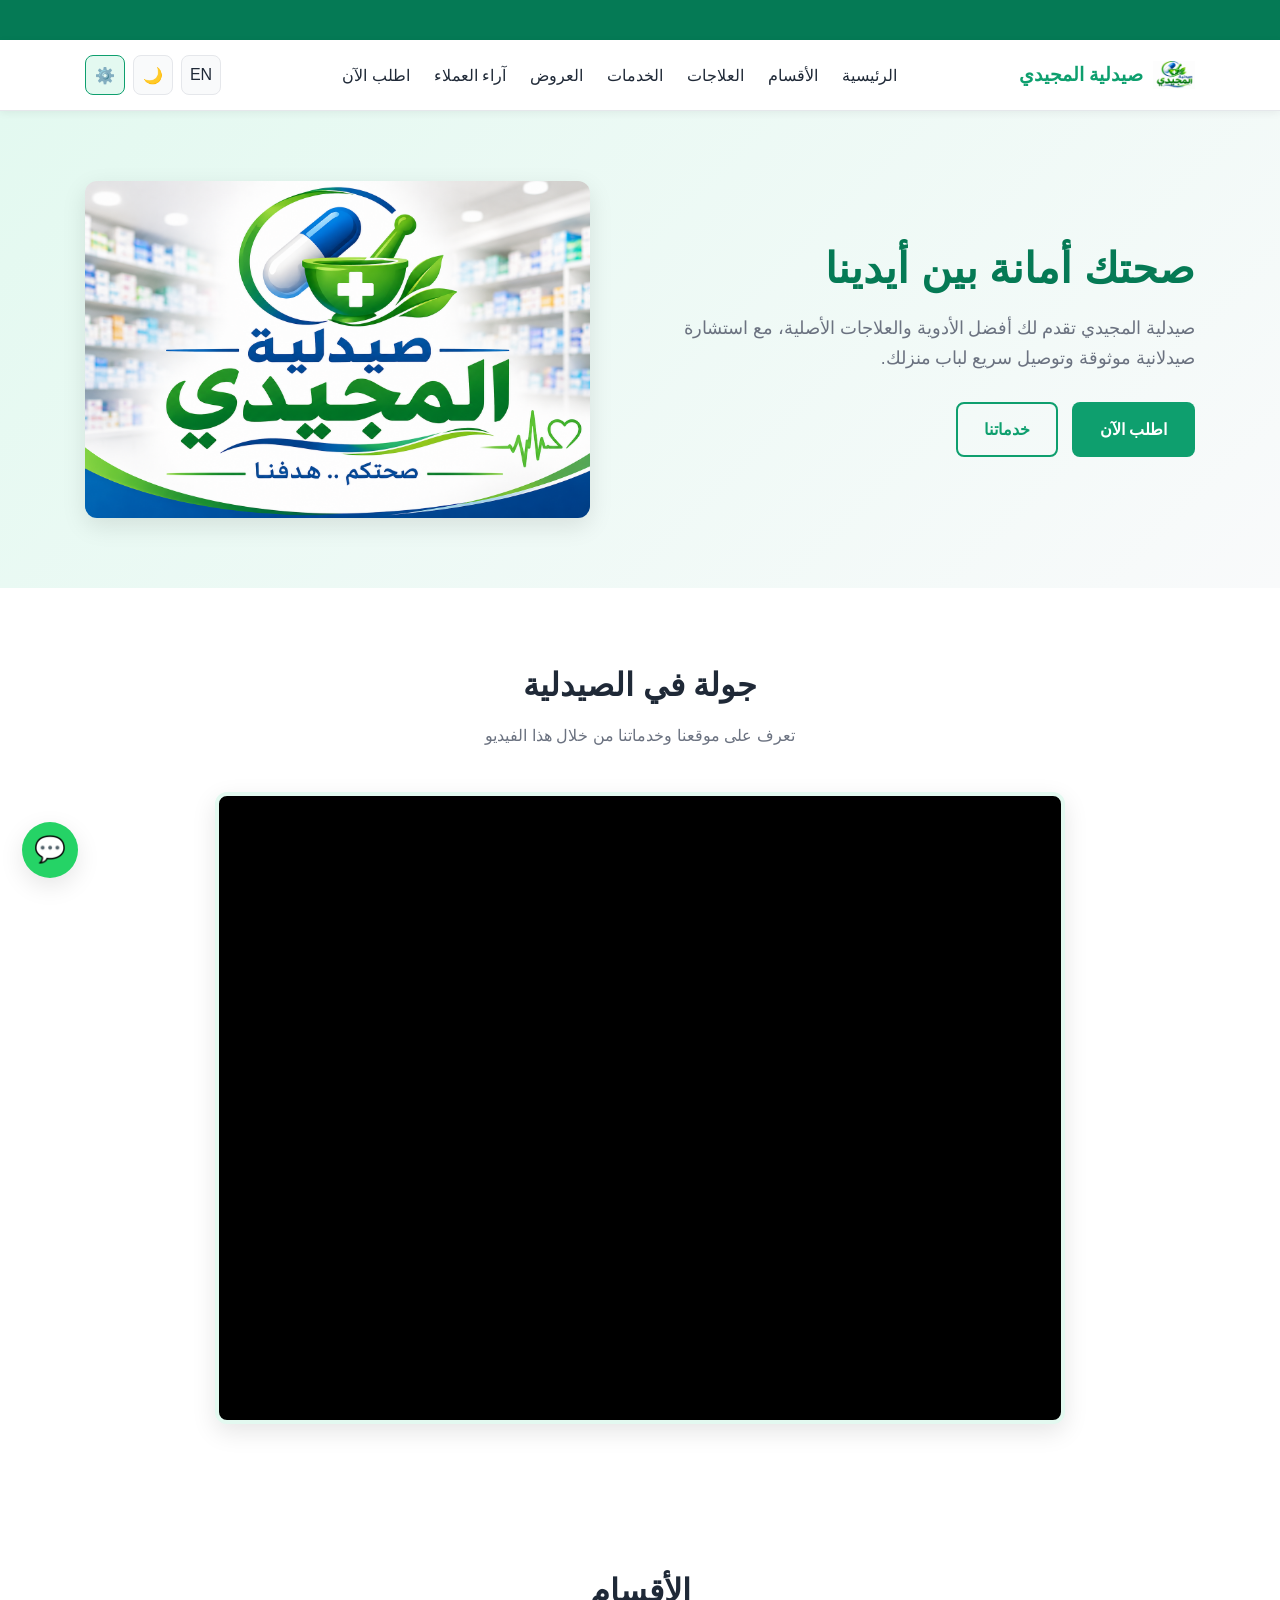
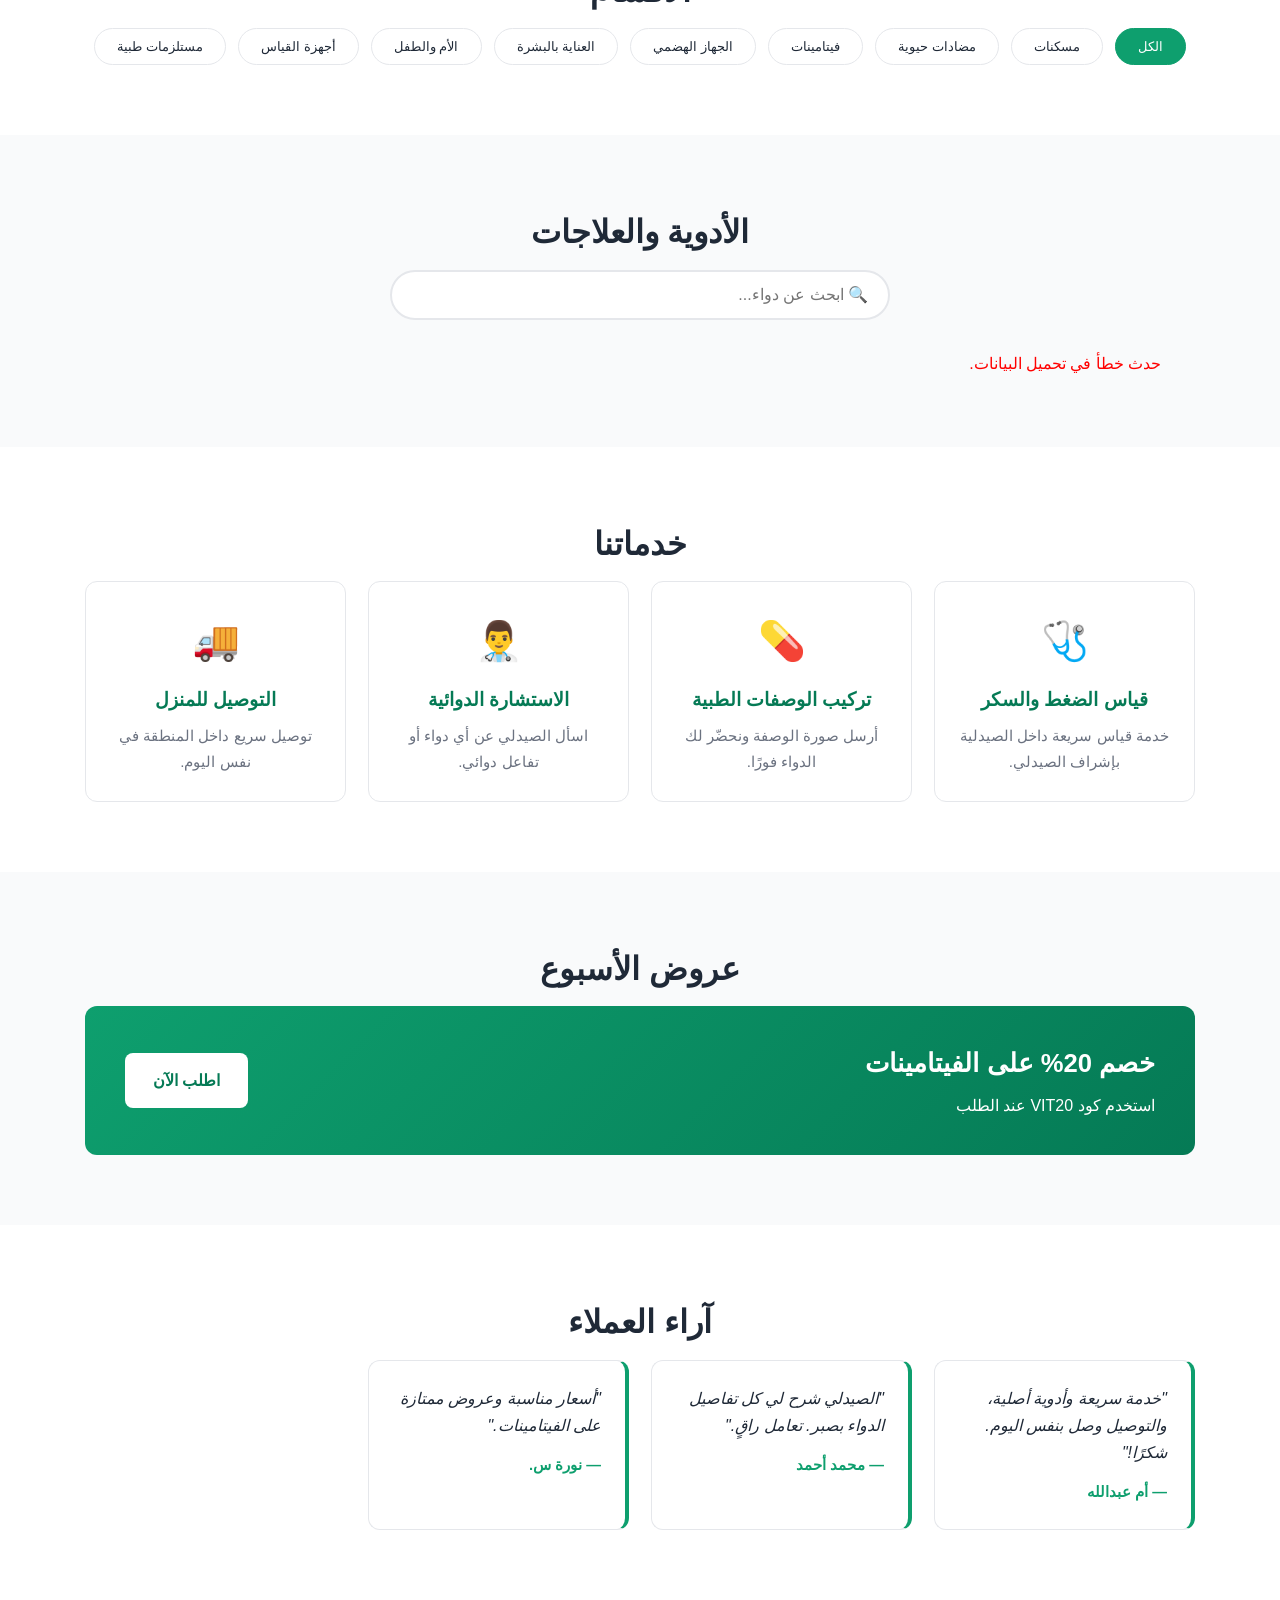
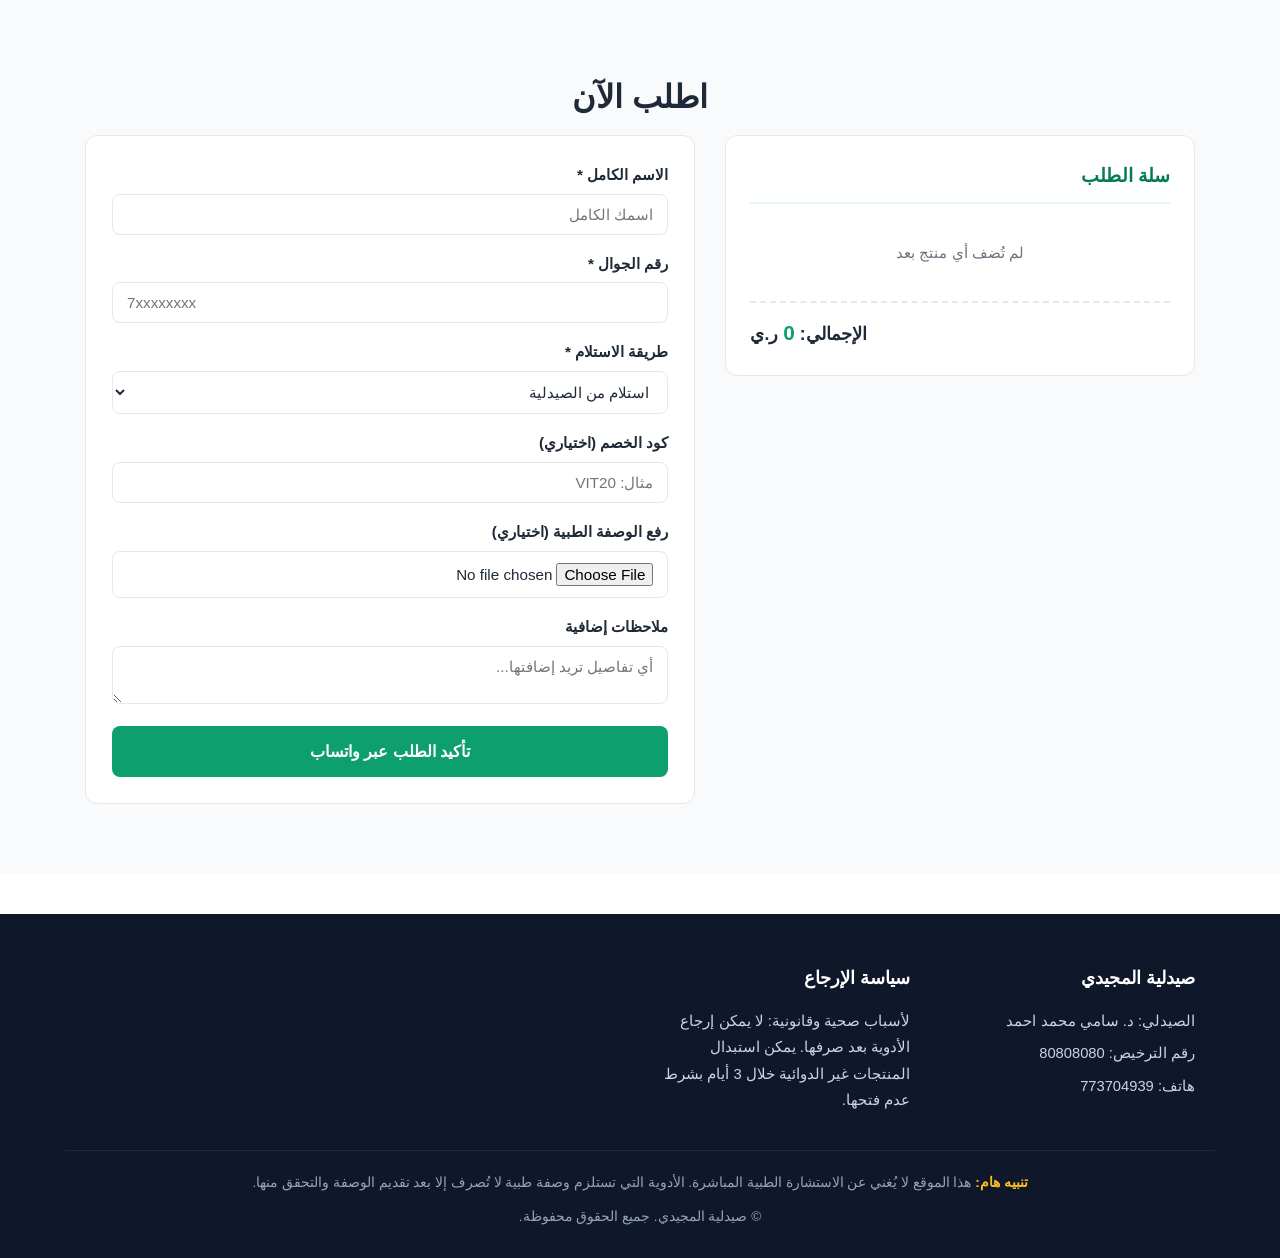
<file: index.html>
<!DOCTYPE html>
<html lang="ar" dir="rtl">
<head>
  <meta charset="UTF-8" />
  <meta name="viewport" content="width=device-width, initial-scale=1.0" />
  <title id="pageTitle" data-ar="صيدلية المجيدي | صحتك أمانة" data-en="Al-Majidi Pharmacy | Your Health is Our Trust">صيدلية المجيدي | صحتك أمانة</title>
  <link rel="stylesheet" href="css/style.css" />
  <link rel="stylesheet" href="css/dark-mode.css" />
  <link rel="icon" href="images/logo.png" />
</head>
<body>

  <!-- شريط الإعلانات -->
  <div class="ticker-bar">
    <div class="ticker-content">
      <span id="tickerText">🚚 توصيل مجاني للطلبات فوق 5000 ريال | 🎁 خصم 20% على الفيتامينات بكود VIT20 | 📞 للاستفسار: 773704939</span>
    </div>
  </div>

  <!-- الهيدر -->
  <header class="header" id="header">
    <div class="container header-inner">
      <a href="#home" class="logo">
        <img src="images/logo.png" alt="logo" />
        <span id="sitePharmacyName">صيدلية المجيدي</span>
      </a>
      <nav class="nav" id="nav">
        <a href="#home">الرئيسية</a>
        <a href="#categories">الأقسام</a>
        <a href="#products">العلاجات</a>
        <a href="#services">الخدمات</a>
        <a href="#offers">العروض</a>
        <a href="#testimonials">آراء العملاء</a>
        <a href="#order">اطلب الآن</a>
      </nav>
      <div class="header-actions">
        <button id="langBtn" class="icon-btn">EN</button>
        <button id="darkBtn" class="icon-btn">🌙</button>
        <a href="admin.html" class="icon-btn admin-link" title="لوحة التحكم">⚙️</a>
        <button id="menuBtn" class="icon-btn menu-btn">☰</button>
      </div>
    </div>
  </header>

  <!-- الواجهة -->
  <section class="hero" id="home">
    <div class="container hero-inner">
      <div class="hero-text">
        <h1>صحتك أمانة بين أيدينا</h1>
        <p id="siteHeroText">صيدلية المجيدي تقدم لك أفضل الأدوية والعلاجات الأصلية، مع استشارة صيدلانية موثوقة وتوصيل سريع لباب منزلك.</p>
        <div class="hero-buttons">
          <a href="#order" class="btn btn-primary">اطلب الآن</a>
          <a href="#services" class="btn btn-outline">خدماتنا</a>
        </div>
      </div>
      <div class="hero-image">
        <img src="images/gallery/pharmacy-hero.jpg" alt="pharmacy" />
      </div>
    </div>
  </section>

  <!-- الفيديو الإعلاني -->
  <section class="section" id="video-section">
    <div class="container">
      <h2 class="section-title">جولة في الصيدلية</h2>
      <p class="section-subtitle">تعرف على موقعنا وخدماتنا من خلال هذا الفيديو</p>
      <div class="video-wrapper">
        <!-- سيتم تحديث الرابط تلقائياً من لوحة التحكم -->
        <iframe id="siteVideoIframe" 
          src="https://www.youtube.com/embed/q7evuFGZoj8" 
          title="إعلان الصيدلية"
          frameborder="0" 
          allow="accelerometer; autoplay; clipboard-write; encrypted-media; gyroscope; picture-in-picture" 
          allowfullscreen>
        </iframe>
      </div>
    </div>
  </section>

  <!-- الأقسام -->
  <section class="section" id="categories">
    <div class="container">
      <h2 class="section-title">الأقسام</h2>
      <div class="categories-grid">
        <button class="category-card active" data-filter="all">الكل</button>
        <button class="category-card" data-filter="general">مسكنات</button>
        <button class="category-card" data-filter="antibiotics">مضادات حيوية</button>
        <button class="category-card" data-filter="vitamins">فيتامينات</button>
        <button class="category-card" data-filter="digestive">الجهاز الهضمي</button>
        <button class="category-card" data-filter="skincare">العناية بالبشرة</button>
        <button class="category-card" data-filter="mom-baby">الأم والطفل</button>
        <button class="category-card" data-filter="devices">أجهزة القياس</button>
        <button class="category-card" data-filter="supplies">مستلزمات طبية</button>
      </div>
    </div>
  </section>

  <!-- المنتجات -->
  <section class="section section-alt" id="products">
    <div class="container">
      <h2 class="section-title">الأدوية والعلاجات</h2>
      <div class="search-wrapper">
        <input type="text" id="searchBar" placeholder="🔍 ابحث عن دواء..." />
      </div>
      <div class="products-grid" id="productsGrid"></div>
      <p id="noResults" class="no-results" style="display:none;">لا توجد نتائج مطابقة.</p>
    </div>
  </section>

  <!-- الخدمات -->
  <section class="section" id="services">
    <div class="container">
      <h2 class="section-title">خدماتنا</h2>
      <div class="services-grid">
        <div class="service-card"><div class="service-icon">🩺</div><h3>قياس الضغط والسكر</h3><p>خدمة قياس سريعة داخل الصيدلية بإشراف الصيدلي.</p></div>
        <div class="service-card"><div class="service-icon">💊</div><h3>تركيب الوصفات الطبية</h3><p>أرسل صورة الوصفة ونحضّر لك الدواء فورًا.</p></div>
        <div class="service-card"><div class="service-icon">👨‍⚕️</div><h3>الاستشارة الدوائية</h3><p>اسأل الصيدلي عن أي دواء أو تفاعل دوائي.</p></div>
        <div class="service-card"><div class="service-icon">🚚</div><h3>التوصيل للمنزل</h3><p>توصيل سريع داخل المنطقة في نفس اليوم.</p></div>
      </div>
    </div>
  </section>

  <!-- العروض -->
  <section class="section section-alt" id="offers">
    <div class="container">
      <h2 class="section-title">عروض الأسبوع</h2>
      <div class="offers-banner">
        <div>
          <h3>خصم 20% على الفيتامينات</h3>
          <p>استخدم كود VIT20 عند الطلب</p>
        </div>
        <a href="#order" class="btn btn-primary">اطلب الآن</a>
      </div>
    </div>
  </section>

  <!-- التقييمات -->
  <section class="section" id="testimonials">
    <div class="container">
      <h2 class="section-title">آراء العملاء</h2>
      <div class="testimonials-grid">
        <div class="testimonial-card"><p>"خدمة سريعة وأدوية أصلية، والتوصيل وصل بنفس اليوم. شكرًا!"</p><span>— أم عبدالله</span></div>
        <div class="testimonial-card"><p>"الصيدلي شرح لي كل تفاصيل الدواء بصبر. تعامل راقٍ."</p><span>— محمد أحمد</span></div>
        <div class="testimonial-card"><p>"أسعار مناسبة وعروض ممتازة على الفيتامينات."</p><span>— نورة س.</span></div>
      </div>
    </div>
  </section>

  <!-- الطلب -->
  <section class="section section-alt" id="order">
    <div class="container">
      <h2 class="section-title">اطلب الآن</h2>
      <div class="order-wrapper">
        <div class="order-summary">
          <h3>سلة الطلب</h3>
          <ul id="orderList" class="order-list"></ul>
          <p class="order-total">الإجمالي: <span id="orderTotal">0</span> ر.ي</p>
        </div>
        <form class="order-form" id="orderForm">
          <label>الاسم الكامل *<input type="text" id="customerName" required placeholder="اسمك الكامل" /></label>
          <label>رقم الجوال *<input type="tel" id="customerPhone" required placeholder="7xxxxxxxx" /></label>
          <label>طريقة الاستلام *
            <select id="deliveryMethod" required>
              <option value="استلام من الصيدلية">استلام من الصيدلية</option>
              <option value="توصيل للمنزل">توصيل للمنزل</option>
            </select>
          </label>
          <label id="addressLabel" style="display:none;">العنوان (للتوصيل)<input type="text" id="customerAddress" placeholder="المدينة - الحي" /></label>
          <label>كود الخصم (اختياري)<input type="text" id="couponCode" placeholder="مثال: VIT20" /></label>
          <label>رفع الوصفة الطبية (اختياري)<input type="file" id="prescriptionFile" accept="image/*" /></label>
          <label>ملاحظات إضافية<textarea id="orderNotes" rows="2" placeholder="أي تفاصيل تريد إضافتها..."></textarea></label>
          <button type="submit" class="btn btn-primary btn-block">تأكيد الطلب عبر واتساب</button>
        </form>
      </div>
    </div>
  </section>

  <!-- الفوتر -->
  <footer class="footer">
    <div class="container footer-grid">
      <div>
        <h3 id="footerPharmacyName">صيدلية المجيدي</h3>
        <p id="footerDrName">الصيدلي: د. سامي محمد احمد</p>
        <p id="footerLicense">رقم الترخيص: 80808080</p>
        <p id="footerPhone">هاتف: 773704939</p>
      </div>
      <div>
        <h3>سياسة الإرجاع</h3>
        <p id="footerReturnPolicy">لأسباب صحية وقانونية: لا يمكن إرجاع الأدوية بعد صرفها. يمكن استبدال المنتجات غير الدوائية خلال 3 أيام بشرط عدم فتحها.</p>
      </div>
    </div>
    <div class="container disclaimer">
      <p id="footerWarningText"><strong>تنبيه هام:</strong> هذا الموقع لا يُغني عن الاستشارة الطبية المباشرة. الأدوية التي تستلزم وصفة طبية لا تُصرف إلا بعد تقديم الوصفة والتحقق منها.</p>
      <p class="copyright">© <span id="year"></span> <span id="footerCopyrightName">صيدلية المجيدي</span>. جميع الحقوق محفوظة.</p>
    </div>
  </footer>

  <a id="whatsappFloatLink" href="https://wa.me/967773704939" class="whatsapp-float" target="_blank">💬</a>
  <button id="toTop" class="to-top">↑</button>

  <!-- نافذة السلة المتروكة -->
  <div id="abandonedCartModal" class="cart-modal-overlay" style="display: none;">
    <div class="cart-modal-box">
      <div class="cart-modal-icon">🛒</div>
      <h2>لقد تركت أدويتك في السلة!</h2>
      <p>هل تود إكمال طلبك الآن؟ نحن هنا لخدمتك.</p>
      <div class="cart-modal-actions">
        <button onclick="closeCartModal()" class="btn btn-outline">تصفح الموقع</button>
        <a href="#order" onclick="closeCartModal()" class="btn btn-primary">إكمال الطلب</a>
      </div>
    </div>
  </div>

  <!-- السكربتات -->
  <script src="js/main.js"></script>
  <script src="js/booking.js"></script>
  <script src="js/lang.js"></script>
</body>
</html>
</file>
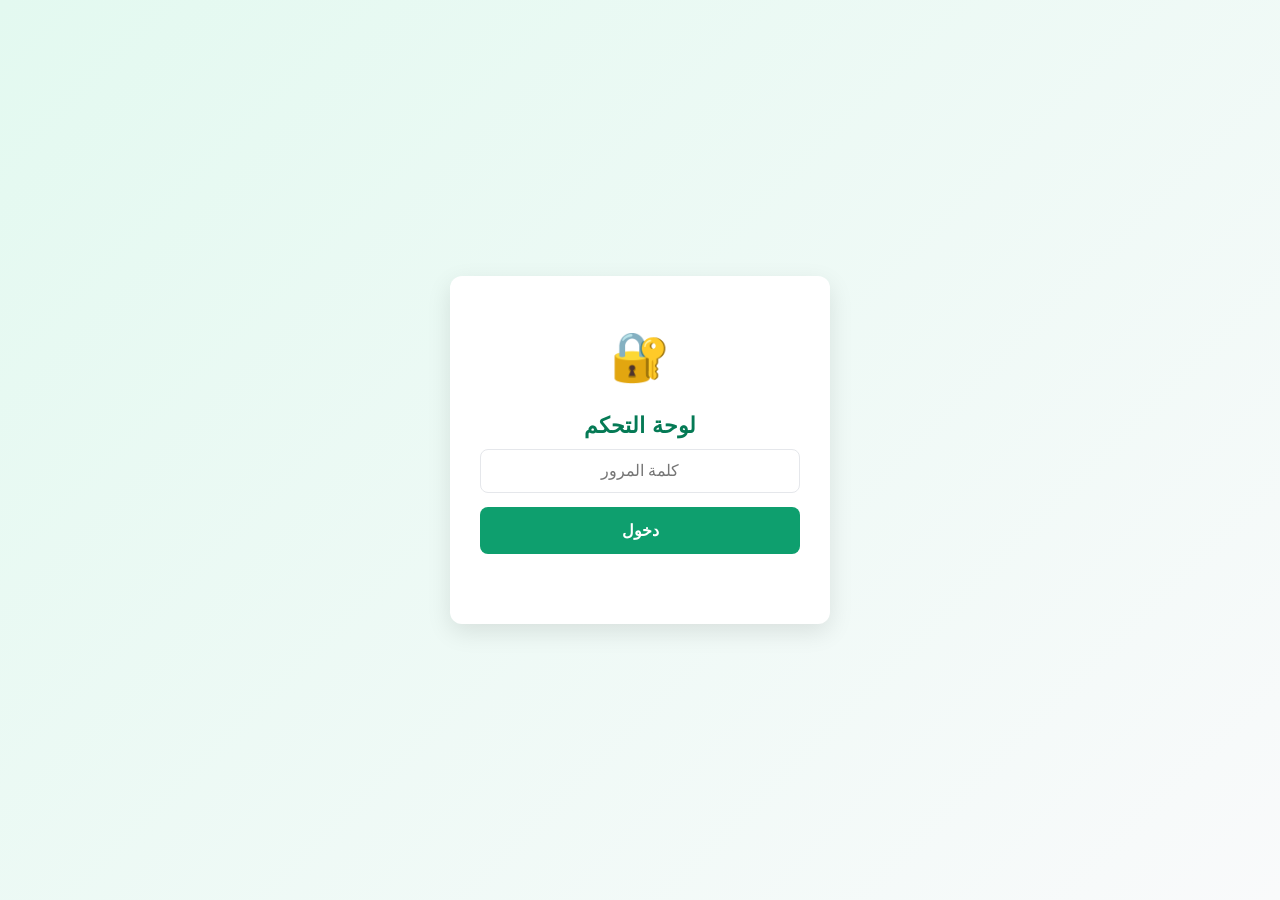
<file: admin.html>
<!DOCTYPE html>
<html lang="ar" dir="rtl">
<head>
  <meta charset="UTF-8" />
  <meta name="viewport" content="width=device-width, initial-scale=1.0" />
  <title>لوحة التحكم | صيدلية المجيدي</title>
  <link rel="stylesheet" href="css/style.css" />
  <link rel="stylesheet" href="css/dark-mode.css" />
  <link rel="stylesheet" href="css/admin.css" />
  <link rel="icon" href="images/logo.png" />
</head>
<body class="admin-body">

  <div class="login-screen" id="loginScreen">
    <div class="login-box">
      <div class="login-logo">🔐</div>
      <h1>لوحة التحكم</h1>
      <form id="loginForm">
        <input type="password" id="passwordInput" placeholder="كلمة المرور" required />
        <button type="submit" class="btn btn-primary btn-block">دخول</button>
        <p class="login-error" id="loginError"></p>
      </form>
    </div>
  </div>

  <div class="admin-panel" id="adminPanel" style="display:none;">
    <header class="admin-header">
      <div class="admin-header-inner">
        <h1>📋 إدارة صيدلية المجيدي</h1>
        <div class="admin-actions">
          <button id="darkBtn" class="icon-btn">🌙</button>
          <button id="logoutBtn" class="btn btn-outline btn-sm">خروج</button>
        </div>
      </div>
    </header>

    <div class="admin-tabs">
      <button class="tab-btn active" data-tab="tab-orders">📦 الطلبات</button>
      <button class="tab-btn" data-tab="tab-inventory">📊 المخزون</button>
      <button class="tab-btn" data-tab="tab-suppliers">🚚 طلبات الشركات</button>
      <button class="tab-btn" data-tab="tab-settings">⚙️ الإعدادات</button>
    </div>

    <div class="admin-container">
      <!-- الطلبات -->
      <div id="tab-orders" class="tab-content active">
        <div class="stats-grid">
          <div class="stat-card"><span class="stat-num" id="statTotal">0</span><span class="stat-label">إجمالي الطلبات</span></div>
          <div class="stat-card pending"><span class="stat-num" id="statPending">0</span><span class="stat-label">قيد الانتظار</span></div>
          <div class="stat-card preparing"><span class="stat-num" id="statPreparing">0</span><span class="stat-label">قيد التجهيز</span></div>
          <div class="stat-card done"><span class="stat-num" id="statDone">0</span><span class="stat-label">تم التسليم</span></div>
        </div>
        <div class="admin-toolbar">
          <input type="text" id="searchInput" placeholder="🔍 ابحث..." />
          <select id="filterStatus">
            <option value="all">كل الحالات</option>
            <option value="قيد الانتظار">قيد الانتظار</option>
            <option value="قيد التجهيز">قيد التجهيز</option>
            <option value="تم التسليم">تم التسليم</option>
          </select>
        </div>
        <div id="ordersContainer"></div>
      </div>

      <!-- المخزون -->
      <div id="tab-inventory" class="tab-content">
        <div class="admin-toolbar">
          <button id="refreshInventoryBtn" class="btn btn-primary btn-sm">🔄 تحديث المخزون</button>
        </div>
        <div id="expiryWarningBox" style="display:none; background:#fee2e2; color:#991b1b; padding:15px; border-radius:8px; margin-bottom:15px;">
          <h3>⚠️ تنبيهات الصلاحية (تنتهي خلال 3 أشهر):</h3>
          <ul id="expiryWarningList" style="padding-right: 20px; margin-top: 10px;"></ul>
        </div>
        <div id="inventoryContainer" style="overflow-x:auto;"></div>
      </div>

      <!-- الشركات -->
      <div id="tab-suppliers" class="tab-content">
        <div class="admin-toolbar">
          <button id="refreshSupBtn" class="btn btn-primary btn-sm">🔄 تحديث طلبات الشركات</button>
        </div>
        <p style="font-size: 0.9rem; color: gray; margin-bottom: 15px;">
          * ملاحظة: يتم إضافة طلبات الشركات مباشرة من خلال ملف Google Sheets (ورقة Suppliers).
        </p>
        <div id="suppliersContainer" style="overflow-x:auto;"></div>
      </div>

      <!-- الإعدادات (جديد) -->
      <div id="tab-settings" class="tab-content">
        <div class="settings-form" style="background:var(--bg); padding:20px; border-radius:8px; max-width:700px; margin:0 auto;">
          <h3 style="margin-bottom:20px; color:var(--primary-dark);">⚙️ إعدادات الموقع</h3>
          
          <label style="display:block; margin-bottom:10px; font-weight:bold;">اسم الصيدلية:</label>
          <input type="text" id="setPharmacyName" style="width:100%; padding:10px; margin-bottom:15px; border-radius:6px; border:1px solid var(--border);">

          <label style="display:block; margin-bottom:10px; font-weight:bold;">اسم الدكتور:</label>
          <input type="text" id="setDrName" style="width:100%; padding:10px; margin-bottom:15px; border-radius:6px; border:1px solid var(--border);">

          <label style="display:block; margin-bottom:10px; font-weight:bold;">رقم الترخيص:</label>
          <input type="text" id="setLicense" style="width:100%; padding:10px; margin-bottom:15px; border-radius:6px; border:1px solid var(--border);">

          <label style="display:block; margin-bottom:10px; font-weight:bold;">رقم الهاتف (مثال: 773704939):</label>
          <input type="text" id="setPhone" style="width:100%; padding:10px; margin-bottom:15px; border-radius:6px; border:1px solid var(--border);">

          <label style="display:block; margin-bottom:10px; font-weight:bold;">رابط فيديو اليوتيوب:</label>
          <input type="text" id="setVideoUrl" placeholder="https://youtu.be/..." style="width:100%; padding:10px; margin-bottom:15px; border-radius:6px; border:1px solid var(--border);">

          <label style="display:block; margin-bottom:10px; font-weight:bold;">نص الشريط الإعلاني (Ticker):</label>
          <input type="text" id="setTickerMessage" style="width:100%; padding:10px; margin-bottom:15px; border-radius:6px; border:1px solid var(--border);">

          <label style="display:block; margin-bottom:10px; font-weight:bold;">سياسة الإرجاع:</label>
          <textarea id="setReturnPolicy" rows="3" style="width:100%; padding:10px; margin-bottom:15px; border-radius:6px; border:1px solid var(--border);"></textarea>

          <label style="display:block; margin-bottom:10px; font-weight:bold;">نص التنبيه الهام:</label>
          <textarea id="setWarningText" rows="3" style="width:100%; padding:10px; margin-bottom:20px; border-radius:6px; border:1px solid var(--border);"></textarea>

          <button id="saveSettingsBtn" class="btn btn-primary btn-block">💾 حفظ الإعدادات</button>
        </div>
      </div>

    </div>
  </div>

  <script src="js/admin.js"></script>
</body>
</html>
</file>
<file: css/style.css>
/* ============================================================
   style.css — التصميم الأساسي لموقع صيدلية [الاسم]
   ============================================================ */

/* ---------------- المتغيرات ---------------- */
:root {
  --primary: #0e9f6e;
  --primary-dark: #057a55;
  --primary-light: #e3f9f0;
  --accent: #1a56db;
  --text: #1f2937;
  --text-light: #6b7280;
  --bg: #ffffff;
  --bg-alt: #f9fafb;
  --border: #e5e7eb;
  --danger: #dc2626;
  --shadow: 0 2px 8px rgba(0, 0, 0, 0.06);
  --shadow-lg: 0 8px 24px rgba(0, 0, 0, 0.10);
  --radius: 12px;
  --radius-sm: 8px;
}

/* ---------------- إعادة ضبط عام ---------------- */
* {
  margin: 0;
  padding: 0;
  box-sizing: border-box;
}

html {
  scroll-behavior: smooth;
  scroll-padding-top: 80px;
}

body {
  font-family: "Segoe UI", "Tahoma", "Cairo", sans-serif;
  color: var(--text);
  background: var(--bg);
  line-height: 1.7;
  transition: background 0.3s, color 0.3s;
}

img {
  max-width: 100%;
  display: block;
}

a {
  text-decoration: none;
  color: inherit;
}

ul {
  list-style: none;
}

button {
  font-family: inherit;
  cursor: pointer;
  border: none;
}

.container {
  max-width: 1150px;
  margin: 0 auto;
  padding: 0 20px;
}

/* ---------------- الأزرار ---------------- */
.btn {
  display: inline-block;
  padding: 12px 26px;
  border-radius: var(--radius-sm);
  font-size: 1rem;
  font-weight: 600;
  transition: all 0.25s ease;
  text-align: center;
  cursor: pointer;
  border: 2px solid transparent;
}

.btn-primary {
  background: var(--primary);
  color: #fff;
}

.btn-primary:hover {
  background: var(--primary-dark);
  transform: translateY(-2px);
  box-shadow: var(--shadow-lg);
}

.btn-outline {
  background: transparent;
  color: var(--primary);
  border-color: var(--primary);
}

.btn-outline:hover {
  background: var(--primary);
  color: #fff;
}

.btn-block {
  width: 100%;
}

/* ============================================================
   HEADER
   ============================================================ */
.header {
  position: sticky;
  top: 0;
  z-index: 1000;
  background: var(--bg);
  border-bottom: 1px solid var(--border);
  box-shadow: var(--shadow);
  transition: background 0.3s;
}

.header-inner {
  display: flex;
  align-items: center;
  justify-content: space-between;
  height: 70px;
  gap: 20px;
}

.logo {
  display: flex;
  align-items: center;
  gap: 10px;
  font-size: 1.2rem;
  font-weight: 700;
  color: var(--primary);
  white-space: nowrap;
}

.logo img {
  width: 42px;
  height: 42px;
  object-fit: contain;
  border-radius: 8px;
}

.nav {
  display: flex;
  gap: 24px;
  flex: 1;
  justify-content: center;
}

.nav a {
  font-weight: 500;
  color: var(--text);
  padding: 6px 0;
  position: relative;
  transition: color 0.2s;
}

.nav a:hover {
  color: var(--primary);
}

.nav a::after {
  content: "";
  position: absolute;
  bottom: 0;
  right: 0;
  width: 0;
  height: 2px;
  background: var(--primary);
  transition: width 0.3s;
}

.nav a:hover::after {
  width: 100%;
}

.header-actions {
  display: flex;
  align-items: center;
  gap: 8px;
}

.icon-btn {
  background: var(--bg-alt);
  border: 1px solid var(--border);
  width: 40px;
  height: 40px;
  border-radius: var(--radius-sm);
  font-size: 1rem;
  display: flex;
  align-items: center;
  justify-content: center;
  transition: all 0.2s;
  color: var(--text);
}

.icon-btn:hover {
  background: var(--primary-light);
  color: var(--primary);
}

.menu-btn {
  display: none;
}

/* ============================================================
   HERO
   ============================================================ */
.hero {
  background: linear-gradient(135deg, var(--primary-light), var(--bg-alt));
  padding: 70px 0;
}

.hero-inner {
  display: grid;
  grid-template-columns: 1.1fr 1fr;
  gap: 50px;
  align-items: center;
}

.hero-text h1 {
  font-size: 2.6rem;
  margin-bottom: 18px;
  color: var(--primary-dark);
  line-height: 1.3;
}

.hero-text p {
  font-size: 1.1rem;
  color: var(--text-light);
  margin-bottom: 28px;
}

.hero-buttons {
  display: flex;
  gap: 14px;
  flex-wrap: wrap;
}

.hero-image img {
  border-radius: var(--radius);
  box-shadow: var(--shadow-lg);
}

/* ============================================================
   SECTIONS العامة
   ============================================================ */
.section {
  padding: 70px 0;
}

.section-alt {
  background: var(--bg-alt);
}

.section-title {
  font-size: 2rem;
  text-align: center;
  margin-bottom: 10px;
  color: var(--text);
}

.section-subtitle {
  text-align: center;
  color: var(--text-light);
  margin-bottom: 42px;
}

/* ============================================================
   CATEGORIES
   ============================================================ */
.categories-grid {
  display: flex;
  flex-wrap: wrap;
  justify-content: center;
  gap: 12px;
}

.category-card {
  padding: 10px 22px;
  border-radius: 30px;
  background: var(--bg);
  border: 1px solid var(--border);
  color: var(--text);
  font-weight: 500;
  transition: all 0.2s;
}

.category-card:hover,
.category-card.active {
  background: var(--primary);
  color: #fff;
  border-color: var(--primary);
}

/* ============================================================
   PRODUCTS
   ============================================================ */
.products-grid {
  display: grid;
  grid-template-columns: repeat(auto-fill, minmax(240px, 1fr));
  gap: 24px;
}

.product-card {
  background: var(--bg);
  border: 1px solid var(--border);
  border-radius: var(--radius);
  padding: 18px;
  text-align: center;
  transition: transform 0.25s, box-shadow 0.25s;
  display: flex;
  flex-direction: column;
  gap: 10px;
}

.product-card:hover {
  transform: translateY(-5px);
  box-shadow: var(--shadow-lg);
}

.product-card img {
  width: 100%;
  height: 170px;
  object-fit: cover;
  border-radius: var(--radius-sm);
  background: var(--bg-alt);
}

.product-card h3 {
  font-size: 1.05rem;
  min-height: 44px;
  display: flex;
  align-items: center;
  justify-content: center;
}

.price {
  font-weight: 700;
  color: var(--primary);
  font-size: 1.15rem;
}

.product-card .btn {
  margin-top: auto;
  padding: 9px 18px;
  font-size: 0.92rem;
}

/* ============================================================
   SERVICES
   ============================================================ */
.services-grid {
  display: grid;
  grid-template-columns: repeat(auto-fill, minmax(230px, 1fr));
  gap: 22px;
}

.service-card {
  background: var(--bg);
  border: 1px solid var(--border);
  border-radius: var(--radius);
  padding: 26px 20px;
  text-align: center;
  transition: transform 0.25s, box-shadow 0.25s;
}

.service-card:hover {
  transform: translateY(-5px);
  box-shadow: var(--shadow-lg);
}

.service-icon {
  font-size: 2.4rem;
  margin-bottom: 10px;
}

.service-card h3 {
  margin-bottom: 8px;
  color: var(--primary-dark);
}

.service-card p {
  color: var(--text-light);
  font-size: 0.95rem;
}

/* ============================================================
   OFFERS
   ============================================================ */
.offers-banner {
  background: linear-gradient(135deg, var(--primary), var(--primary-dark));
  color: #fff;
  padding: 36px 40px;
  border-radius: var(--radius);
  display: flex;
  justify-content: space-between;
  align-items: center;
  gap: 20px;
  flex-wrap: wrap;
}

.offers-banner h3 {
  font-size: 1.6rem;
  margin-bottom: 6px;
}

.offers-banner .btn-primary {
  background: #fff;
  color: var(--primary-dark);
}

.offers-banner .btn-primary:hover {
  background: var(--primary-light);
}

/* ============================================================
   TESTIMONIALS
   ============================================================ */
.testimonials-grid {
  display: grid;
  grid-template-columns: repeat(auto-fill, minmax(260px, 1fr));
  gap: 22px;
}

.testimonial-card {
  background: var(--bg);
  border: 1px solid var(--border);
  border-radius: var(--radius);
  padding: 24px;
  border-right: 4px solid var(--primary);
  transition: transform 0.25s;
}

.testimonial-card:hover {
  transform: translateY(-4px);
}

.testimonial-card p {
  color: var(--text);
  margin-bottom: 12px;
  font-style: italic;
}

.testimonial-card span {
  color: var(--primary);
  font-weight: 600;
  font-size: 0.92rem;
}

/* ============================================================
   ORDER SECTION
   ============================================================ */
.order-wrapper {
  display: grid;
  grid-template-columns: 1fr 1.3fr;
  gap: 30px;
  align-items: start;
}

/* ملخص الطلب */
.order-summary {
  background: var(--bg);
  border: 1px solid var(--border);
  border-radius: var(--radius);
  padding: 24px;
  position: sticky;
  top: 90px;
}

.order-summary h3 {
  margin-bottom: 16px;
  color: var(--primary-dark);
  border-bottom: 2px solid var(--primary-light);
  padding-bottom: 10px;
}

.order-list {
  display: flex;
  flex-direction: column;
  gap: 10px;
  max-height: 340px;
  overflow-y: auto;
  margin-bottom: 16px;
}

.empty-msg {
  text-align: center;
  color: var(--text-light);
  padding: 20px 0;
  font-size: 0.95rem;
}

.order-item {
  display: grid;
  grid-template-columns: 1fr auto auto auto;
  align-items: center;
  gap: 8px;
  background: var(--bg-alt);
  padding: 10px 12px;
  border-radius: var(--radius-sm);
  font-size: 0.92rem;
}

.item-name {
  font-weight: 600;
  color: var(--text);
}

.item-qty {
  display: flex;
  align-items: center;
  gap: 6px;
}

.qty-btn {
  width: 26px;
  height: 26px;
  border-radius: 50%;
  background: var(--primary);
  color: #fff;
  font-size: 1rem;
  display: flex;
  align-items: center;
  justify-content: center;
  font-weight: 700;
  transition: background 0.2s;
}

.qty-btn:hover {
  background: var(--primary-dark);
}

.item-price {
  color: var(--primary);
  font-weight: 700;
  white-space: nowrap;
}

.remove-btn {
  background: transparent;
  color: var(--danger);
  font-size: 1rem;
  font-weight: 700;
  width: 26px;
  height: 26px;
  border-radius: 50%;
  transition: background 0.2s;
}

.remove-btn:hover {
  background: #fee2e2;
}

.order-total {
  text-align: left;
  font-size: 1.1rem;
  font-weight: 700;
  color: var(--text);
  border-top: 2px dashed var(--border);
  padding-top: 12px;
}

.order-total span {
  color: var(--primary);
  font-size: 1.3rem;
}

/* نموذج الطلب */
.order-form {
  background: var(--bg);
  border: 1px solid var(--border);
  border-radius: var(--radius);
  padding: 26px;
  display: flex;
  flex-direction: column;
  gap: 16px;
}

.order-form label {
  display: flex;
  flex-direction: column;
  gap: 6px;
  font-weight: 600;
  font-size: 0.95rem;
  color: var(--text);
}

.order-form input,
.order-form select,
.order-form textarea {
  padding: 11px 14px;
  border: 1px solid var(--border);
  border-radius: var(--radius-sm);
  font-size: 0.95rem;
  font-family: inherit;
  background: var(--bg);
  color: var(--text);
  transition: border-color 0.2s, box-shadow 0.2s;
}

.order-form input:focus,
.order-form select:focus,
.order-form textarea:focus {
  outline: none;
  border-color: var(--primary);
  box-shadow: 0 0 0 3px var(--primary-light);
}

.order-form small {
  color: var(--text-light);
  font-weight: 400;
  font-size: 0.82rem;
}

.order-form .btn {
  margin-top: 6px;
  padding: 14px;
  font-size: 1rem;
}

/* ============================================================
   FOOTER
   ============================================================ */
.footer {
  background: #0f172a;
  color: #cbd5e1;
  padding: 50px 0 20px;
  margin-top: 40px;
}

.footer-grid {
  display: grid;
  grid-template-columns: repeat(auto-fill, minmax(240px, 1fr));
  gap: 30px;
  margin-bottom: 30px;
}

.footer h3 {
  color: #fff;
  margin-bottom: 14px;
  font-size: 1.1rem;
}

.footer p {
  font-size: 0.92rem;
  margin-bottom: 6px;
  line-height: 1.8;
}

.footer a {
  color: var(--primary);
  font-weight: 600;
}

.footer a:hover {
  text-decoration: underline;
}

.disclaimer {
  border-top: 1px solid #1e293b;
  padding-top: 20px;
  text-align: center;
}

.disclaimer p {
  font-size: 0.85rem;
  color: #94a3b8;
  margin-bottom: 8px;
}

.disclaimer strong {
  color: #fbbf24;
}

.copyright {
  font-size: 0.82rem;
  margin-top: 10px;
}

/* ============================================================
   FLOATING BUTTONS
   ============================================================ */
.whatsapp-float {
  position: fixed;
  bottom: 22px;
  left: 22px;
  width: 56px;
  height: 56px;
  border-radius: 50%;
  background: #25d366;
  color: #fff;
  font-size: 1.6rem;
  display: flex;
  align-items: center;
  justify-content: center;
  box-shadow: var(--shadow-lg);
  z-index: 999;
  transition: transform 0.25s;
}

.whatsapp-float:hover {
  transform: scale(1.1);
}

.to-top {
  position: fixed;
  bottom: 22px;
  right: 22px;
  width: 46px;
  height: 46px;
  border-radius: 50%;
  background: var(--primary);
  color: #fff;
  font-size: 1.2rem;
  display: none;
  align-items: center;
  justify-content: center;
  box-shadow: var(--shadow-lg);
  z-index: 999;
  transition: background 0.2s;
}

.to-top.show {
  display: flex;
}

.to-top:hover {
  background: var(--primary-dark);
}

/* ============================================================
   TOAST (إشعار منبثق)
   ============================================================ */
.toast {
  position: fixed;
  bottom: 90px;
  left: 50%;
  transform: translateX(-50%) translateY(20px);
  background: var(--primary-dark);
  color: #fff;
  padding: 12px 24px;
  border-radius: 30px;
  font-size: 0.95rem;
  font-weight: 600;
  box-shadow: var(--shadow-lg);
  opacity: 0;
  pointer-events: none;
  transition: opacity 0.3s, transform 0.3s;
  z-index: 2000;
  max-width: 90%;
  text-align: center;
}

.toast.show {
  opacity: 1;
  transform: translateX(-50%) translateY(0);
}

.toast.error {
  background: var(--danger);
}

/* ============================================================
   RESPONSIVE — الجوال
   ============================================================ */
@media (max-width: 900px) {
  .hero-inner {
    grid-template-columns: 1fr;
    text-align: center;
  }

  .hero-text h1 {
    font-size: 2rem;
  }

  .hero-buttons {
    justify-content: center;
  }

  .order-wrapper {
    grid-template-columns: 1fr;
  }

  .order-summary {
    position: static;
  }
}

@media (max-width: 768px) {
  .menu-btn {
    display: flex;
  }

  .nav {
    position: absolute;
    top: 70px;
    right: 0;
    left: 0;
    background: var(--bg);
    flex-direction: column;
    padding: 20px;
    gap: 14px;
    border-bottom: 1px solid var(--border);
    box-shadow: var(--shadow-lg);
    display: none;
    z-index: 999;
  }

  .nav.open {
    display: flex;
  }

  .nav a {
    padding: 10px 0;
    border-bottom: 1px solid var(--border);
  }

  .section {
    padding: 50px 0;
  }

  .section-title {
    font-size: 1.6rem;
  }

  .hero {
    padding: 45px 0;
  }

  .offers-banner {
    flex-direction: column;
    text-align: center;
    padding: 28px 22px;
  }

  .offers-banner h3 {
    font-size: 1.3rem;
  }

  .product-card img {
    height: 150px;
  }
}

@media (max-width: 480px) {
  .logo span {
    display: none;
  }

  .hero-text h1 {
    font-size: 1.65rem;
  }

  .btn {
    padding: 11px 20px;
    font-size: 0.92rem;
  }

  .order-form,
  .order-summary {
    padding: 18px;
  }

  .order-item {
    grid-template-columns: 1fr auto;
    row-gap: 6px;
  }

  .item-price {
    grid-column: 2;
  }

  .remove-btn {
    justify-self: end;
  }

  .whatsapp-float {
    width: 50px;
    height: 50px;
    font-size: 1.4rem;
    bottom: 16px;
    left: 16px;
  }

  .to-top {
    width: 42px;
    height: 42px;
    bottom: 16px;
    right: 16px;
  }
}
/* زر لوحة التحكم في الهيدر */
.admin-link {
  background: var(--primary-light) !important;
  color: var(--primary) !important;
  border-color: var(--primary) !important;
}

.admin-link:hover {
  background: var(--primary) !important;
  color: #fff !important;
}

body.dark .admin-link {
  background: var(--bg-alt) !important;
  color: var(--primary) !important;
}
/* ============================================================
   إضافات جديدة: شريط الإعلانات، البحث، الشارات، أزرار واتساب
   ============================================================ */

/* 1) شريط الإعلانات المتحرك */
.ticker-bar {
  background: var(--primary-dark);
  color: #fff;
  padding: 8px 0;
  overflow: hidden;
  white-space: nowrap;
  font-size: 0.9rem;
}

.ticker-content {
  display: inline-block;
  animation: ticker 25s linear infinite;
  padding-right: 100%;
}

@keyframes ticker {
  0% { transform: translateX(0); }
  100% { transform: translateX(100%); }
}

/* 2) شريط البحث */
.search-wrapper {
  max-width: 500px;
  margin: 0 auto 30px auto;
}

.search-wrapper input {
  width: 100%;
  padding: 14px 20px;
  border: 2px solid var(--border);
  border-radius: 30px;
  font-size: 1rem;
  font-family: inherit;
  background: var(--bg);
  color: var(--text);
  transition: border-color 0.2s, box-shadow 0.2s;
}

.search-wrapper input:focus {
  outline: none;
  border-color: var(--primary);
  box-shadow: 0 0 0 4px var(--primary-light);
}

/* رسالة عدم وجود نتائج */
.no-results {
  text-align: center;
  padding: 40px;
  font-size: 1.1rem;
  color: var(--text-light);
}

/* 3) شارات المنتجات (الأكثر مبيعًا / خصم) */
.product-card {
  position: relative; /* مهم لتموضع الشارة */
  overflow: hidden;
}

.product-badge {
  position: absolute;
  top: 12px;
  right: 12px;
  padding: 5px 12px;
  border-radius: 20px;
  font-size: 0.75rem;
  font-weight: 700;
  z-index: 2;
  color: #fff;
}

.product-badge.bestseller {
  background: #f59e0b; /* ذهبي */
}

.product-badge.sale {
  background: #dc2626; /* أحمر */
}

/* 4) أزرار المنتج (أضف للسلة + واتساب) */
.product-actions {
  display: flex;
  gap: 8px;
  margin-top: auto;
  align-items: stretch;
}

.product-actions .btn-primary {
  flex: 1;
}

.btn-whatsapp {
  background: #25d366;
  color: #fff;
  padding: 9px 14px;
  border-radius: var(--radius-sm);
  font-size: 1.1rem;
  display: flex;
  align-items: center;
  justify-content: center;
  transition: background 0.2s;
}

.btn-whatsapp:hover {
  background: #1da851;
}

/* 5) تحسين وضع الحقول في الوضع الليلي */
body.dark .search-wrapper input {
  background: var(--bg-alt);
}
/* ... (باقي كود CSS القديم يبقى كما هو) ... */

/* ============================================================
   إضافات جديدة: الفيديو، نفاذ المخزون، السلة المتروكة
   ============================================================ */

/* الفيديو الإعلاني */
.video-wrapper {
  max-width: 850px;
  margin: 0 auto;
  border-radius: var(--radius);
  overflow: hidden;
  box-shadow: var(--shadow-lg);
  border: 4px solid var(--primary-light);
  background: #000;
  position: relative;
  padding-bottom: 56.25%; /* نسبة أبعاد 16:9 */
  height: 0;
}

.video-wrapper iframe {
  position: absolute;
  top: 0;
  left: 0;
  width: 100%;
  height: 100%;
  border: none;
}

body.dark .video-wrapper {
  border-color: var(--bg-alt);
}

/* حالة نفاذ المخزون */
.btn-disabled {
  background: #9ca3af !important;
  color: #fff !important;
  cursor: not-allowed !important;
  border-color: #9ca3af !important;
}

.product-badge.out-stock {
  background: #111; /* أسود */
  color: #fff;
}

/* نافذة السلة المتروكة */
.cart-modal-overlay {
  position: fixed; top: 0; left: 0; width: 100%; height: 100%;
  background: rgba(0,0,0,0.6); z-index: 9999;
  display: flex; align-items: center; justify-content: center;
}

.cart-modal-box {
  background: var(--bg); padding: 30px; border-radius: 12px;
  text-align: center; max-width: 400px; width: 90%;
  box-shadow: 0 10px 30px rgba(0,0,0,0.3);
  animation: popIn 0.3s ease-out;
}

@keyframes popIn {
  0% { transform: scale(0.8); opacity: 0; }
  100% { transform: scale(1); opacity: 1; }
}

.cart-modal-icon { font-size: 4rem; margin-bottom: 10px; }
.cart-modal-box h2 { color: var(--primary); margin-bottom: 10px; font-size: 1.3rem; }
.cart-modal-actions { display: flex; gap: 10px; margin-top: 20px; justify-content: center; }
</file>
<file: css/dark-mode.css>
/* ============================================================
   dark-mode.css — الوضع الليلي
   يعتمد على إعادة تعريف متغيرات CSS فقط
   ============================================================ */

body.dark {
  --primary: #10b981;
  --primary-dark: #059669;
  --primary-light: #064e3b;
  --accent: #3b82f6;

  --text: #e5e7eb;
  --text-light: #9ca3af;

  --bg: #0f172a;
  --bg-alt: #1e293b;
  --border: #334155;

  --danger: #f87171;

  --shadow: 0 2px 8px rgba(0, 0, 0, 0.35);
  --shadow-lg: 0 8px 24px rgba(0, 0, 0, 0.5);
}

/* خلفية الـ Hero في الوضع الليلي */
body.dark .hero {
  background: linear-gradient(135deg, #064e3b, #0f172a);
}

body.dark .hero-text h1 {
  color: var(--primary);
}

/* بطاقات المنتجات */
body.dark .product-card img {
  background: var(--bg);
}

/* العروض */
body.dark .offers-banner {
  background: linear-gradient(135deg, #065f46, #064e3b);
}

/* الفوتر يبقى داكنًا (مناسب أصلًا) */
body.dark .footer {
  background: #020617;
}

/* إشعار Toast */
body.dark .toast {
  background: var(--primary);
}

/* أزرار الكمية */
body.dark .remove-btn:hover {
  background: rgba(248, 113, 113, 0.15);
}

/* حقول الإدخال */
body.dark .order-form input,
body.dark .order-form select,
body.dark .order-form textarea {
  background: var(--bg-alt);
  color: var(--text);
}

/* أيقونة الوضع الليلي */
body.dark .icon-btn {
  background: var(--bg-alt);
  color: var(--text);
}
</file>
<file: css/admin.css>
/* ============================================================
   admin.css — تنسيقات لوحة التحكم
   ============================================================ */

.admin-body {
  background: var(--bg-alt);
  min-height: 100vh;
}

/* ---------------- شاشة الدخول ---------------- */
.login-screen {
  min-height: 100vh;
  display: flex;
  align-items: center;
  justify-content: center;
  padding: 20px;
  background: linear-gradient(135deg, var(--primary-light), var(--bg-alt));
}

.login-box {
  background: var(--bg);
  border-radius: var(--radius);
  padding: 40px 30px;
  box-shadow: var(--shadow-lg);
  width: 100%;
  max-width: 380px;
  text-align: center;
}

.login-logo {
  font-size: 3rem;
  margin-bottom: 10px;
}

.login-box h1 {
  color: var(--primary-dark);
  margin-bottom: 4px;
  font-size: 1.4rem;
}

.login-box > p {
  color: var(--text-light);
  margin-bottom: 24px;
  font-size: 0.92rem;
}

.login-box input {
  width: 100%;
  padding: 12px 14px;
  border: 1px solid var(--border);
  border-radius: var(--radius-sm);
  font-size: 1rem;
  margin-bottom: 14px;
  font-family: inherit;
  text-align: center;
  background: var(--bg);
  color: var(--text);
}

.login-box input:focus {
  outline: none;
  border-color: var(--primary);
  box-shadow: 0 0 0 3px var(--primary-light);
}

.login-error {
  color: var(--danger);
  font-size: 0.88rem;
  margin-top: 10px;
  min-height: 20px;
  font-weight: 600;
}

.back-link {
  display: inline-block;
  margin-top: 20px;
  color: var(--text-light);
  font-size: 0.88rem;
}

.back-link:hover {
  color: var(--primary);
}

/* ---------------- الهيدر ---------------- */
.admin-header {
  background: var(--bg);
  border-bottom: 1px solid var(--border);
  box-shadow: var(--shadow);
  position: sticky;
  top: 0;
  z-index: 100;
}

.admin-header-inner {
  max-width: 1100px;
  margin: 0 auto;
  padding: 16px 20px;
  display: flex;
  justify-content: space-between;
  align-items: center;
}

.admin-header h1 {
  font-size: 1.15rem;
  color: var(--primary-dark);
}

.admin-actions {
  display: flex;
  gap: 10px;
  align-items: center;
}

/* ---------------- الحاوية ---------------- */
.admin-container {
  max-width: 1100px;
  margin: 0 auto;
  padding: 24px 20px;
}

/* ---------------- الإحصائيات ---------------- */
.stats-grid {
  display: grid;
  grid-template-columns: repeat(auto-fill, minmax(150px, 1fr));
  gap: 14px;
  margin-bottom: 24px;
}

.stat-card {
  background: var(--bg);
  border: 1px solid var(--border);
  border-radius: var(--radius);
  padding: 20px;
  text-align: center;
  border-top: 4px solid var(--primary);
}

.stat-card.pending   { border-top-color: #f59e0b; }
.stat-card.preparing { border-top-color: #3b82f6; }
.stat-card.done      { border-top-color: #10b981; }

.stat-num {
  display: block;
  font-size: 1.9rem;
  font-weight: 700;
  color: var(--text);
}

.stat-label {
  font-size: 0.85rem;
  color: var(--text-light);
}

/* ---------------- أدوات ---------------- */
.admin-toolbar {
  display: flex;
  gap: 10px;
  margin-bottom: 20px;
  flex-wrap: wrap;
}

.admin-toolbar input,
.admin-toolbar select {
  padding: 10px 14px;
  border: 1px solid var(--border);
  border-radius: var(--radius-sm);
  font-size: 0.92rem;
  font-family: inherit;
  background: var(--bg);
  color: var(--text);
}

.admin-toolbar input {
  flex: 1;
  min-width: 200px;
}

.admin-toolbar input:focus,
.admin-toolbar select:focus {
  outline: none;
  border-color: var(--primary);
}

.btn-sm {
  padding: 9px 16px;
  font-size: 0.88rem;
}

.btn-danger {
  background: var(--danger);
  color: #fff;
}

.btn-danger:hover {
  background: #b91c1c;
}

/* ---------------- بطاقة الطلب ---------------- */
.order-card {
  background: var(--bg);
  border: 1px solid var(--border);
  border-radius: var(--radius);
  padding: 18px;
  margin-bottom: 14px;
  box-shadow: var(--shadow);
  transition: box-shadow 0.2s;
}

.order-card:hover {
  box-shadow: var(--shadow-lg);
}

.order-card-header {
  display: flex;
  justify-content: space-between;
  align-items: flex-start;
  gap: 12px;
  margin-bottom: 12px;
  flex-wrap: wrap;
}

.order-customer {
  font-weight: 700;
  font-size: 1.05rem;
  color: var(--text);
}

.order-meta {
  font-size: 0.85rem;
  color: var(--text-light);
  margin-top: 2px;
}

.order-date {
  font-size: 0.8rem;
  color: var(--text-light);
  white-space: nowrap;
}

/* حالة الطلب */
.status-badge {
  display: inline-block;
  padding: 4px 12px;
  border-radius: 20px;
  font-size: 0.78rem;
  font-weight: 700;
  white-space: nowrap;
}

.status-قيد-الانتظار  { background: #fef3c7; color: #92400e; }
.status-قيد-التجهيز   { background: #dbeafe; color: #1e40af; }
.status-جاهز-للاستلام { background: #e0e7ff; color: #3730a3; }
.status-تم-التسليم    { background: #d1fae5; color: #065f46; }
.status-ملغي          { background: #fee2e2; color: #991b1b; }

body.dark .status-قيد-الانتظار  { background: #78350f; color: #fde68a; }
body.dark .status-قيد-التجهيز   { background: #1e3a8a; color: #bfdbfe; }
body.dark .status-جاهز-للاستلام { background: #3730a3; color: #c7d2fe; }
body.dark .status-تم-التسليم    { background: #064e3b; color: #a7f3d0; }
body.dark .status-ملغي          { background: #7f1d1d; color: #fecaca; }

/* تفاصيل الطلب */
.order-details {
  border-top: 1px solid var(--border);
  padding-top: 12px;
  margin-top: 12px;
  font-size: 0.9rem;
}

.order-details p {
  margin-bottom: 4px;
  color: var(--text);
}

.order-details strong {
  color: var(--primary-dark);
}

.order-items-list {
  margin: 8px 0;
  padding-right: 18px;
  list-style: disc;
}

.order-items-list li {
  color: var(--text);
  margin-bottom: 3px;
}

/* أزرار الإجراءات */
.order-actions {
  display: flex;
  gap: 8px;
  margin-top: 14px;
  flex-wrap: wrap;
  align-items: center;
}

.status-select {
  padding: 8px 12px;
  border: 1px solid var(--border);
  border-radius: var(--radius-sm);
  font-size: 0.85rem;
  font-family: inherit;
  background: var(--bg);
  color: var(--text);
  cursor: pointer;
}

.status-select:focus {
  outline: none;
  border-color: var(--primary);
}

.btn-delete-order {
  background: transparent;
  color: var(--danger);
  border: 1px solid var(--danger);
  padding: 8px 14px;
  border-radius: var(--radius-sm);
  font-size: 0.85rem;
  font-weight: 600;
  transition: all 0.2s;
}

.btn-delete-order:hover {
  background: var(--danger);
  color: #fff;
}

/* الحالة الفارغة */
.empty-state {
  text-align: center;
  color: var(--text-light);
  padding: 60px 20px;
  font-size: 1rem;
}

/* ---------------- الاستجابة للجوال ---------------- */
@media (max-width: 600px) {
  .admin-header h1 {
    font-size: 0.95rem;
  }

  .stat-num {
    font-size: 1.4rem;
  }

  .stat-card {
    padding: 14px;
  }

  .admin-toolbar input {
    min-width: 100%;
  }

  .order-card {
    padding: 14px;
  }

  .order-card-header {
    flex-direction: column;
  }
}
/* ============================================================
   إضافات جديدة: الملاحظات الداخلية + زر الطباعة
   ============================================================ */

/* الملاحظات الداخلية */
.internal-notes {
  background: #fffbeb;
  border: 1px dashed #f59e0b;
  border-radius: var(--radius-sm);
  padding: 10px 14px;
  margin-top: 12px;
}

body.dark .internal-notes {
  background: #422006;
  border-color: #78350f;
}

.internal-notes label {
  display: block;
  margin-bottom: 6px;
  font-size: 0.85rem;
  color: #92400e;
}

body.dark .internal-notes label {
  color: #fde68a;
}

.internal-notes-input {
  width: 100%;
  padding: 8px 10px;
  border: 1px solid #fcd34d;
  border-radius: 6px;
  font-size: 0.88rem;
  font-family: inherit;
  background: #fff;
  color: var(--text);
  resize: vertical;
}

.internal-notes-input:focus {
  outline: none;
  border-color: #f59e0b;
  box-shadow: 0 0 0 2px rgba(245, 158, 11, 0.2);
}

body.dark .internal-notes-input {
  background: #1c1917;
  border-color: #78350f;
  color: var(--text);
}

/* زر الطباعة */
.btn-print-order {
  background: transparent;
  color: #3b82f6;
  border: 1px solid #3b82f6;
  padding: 8px 14px;
  border-radius: var(--radius-sm);
  font-size: 0.85rem;
  font-weight: 600;
  transition: all 0.2s;
  cursor: pointer;
}

.btn-print-order:hover {
  background: #3b82f6;
  color: #fff;
}

/* زر الصوت */
#soundToggleBtn {
  font-size: 1.1rem;
  transition: opacity 0.2s;
}
/* ================= التبويبات (Tabs) ================= */
.admin-tabs {
  display: flex;
  justify-content: center;
  gap: 10px;
  background: var(--bg);
  padding: 15px 20px;
  border-bottom: 1px solid var(--border);
  overflow-x: auto;
}

.tab-btn {
  padding: 10px 20px;
  border-radius: 20px;
  background: var(--bg-alt);
  color: var(--text-light);
  border: 1px solid var(--border);
  font-weight: 600;
  white-space: nowrap;
  transition: all 0.2s;
}

.tab-btn:hover { background: var(--primary-light); color: var(--primary); }
.tab-btn.active { background: var(--primary); color: #fff; border-color: var(--primary); }

.tab-content { display: none; }
.tab-content.active { display: block; }

/* ================= جداول المخزون والشركات ================= */
.data-table {
  width: 100%;
  border-collapse: collapse;
  background: var(--bg);
  border-radius: 8px;
  overflow: hidden;
  box-shadow: var(--shadow);
}

.data-table th, .data-table td {
  padding: 12px 15px;
  text-align: right;
  border-bottom: 1px solid var(--border);
  font-size: 0.95rem;
}

.data-table th { background: var(--primary-light); color: var(--primary-dark); font-weight: 700; }
.data-table tr:last-child td { border-bottom: none; }

/* التنبيه للمخزون المنخفض */
.low-stock { color: #dc2626 !important; font-weight: bold; background: #fee2e2; }
body.dark .low-stock { background: #7f1d1d; color: #fecaca !important; }

.action-btn {
  padding: 5px 10px;
  border-radius: 6px;
  font-size: 0.8rem;
  cursor: pointer;
  border: none;
  margin: 0 2px;
  font-weight: 600;
}
.btn-edit { background: #dbeafe; color: #1e40af; }
.btn-delete { background: #fee2e2; color: #b91c1c; }
</file>
